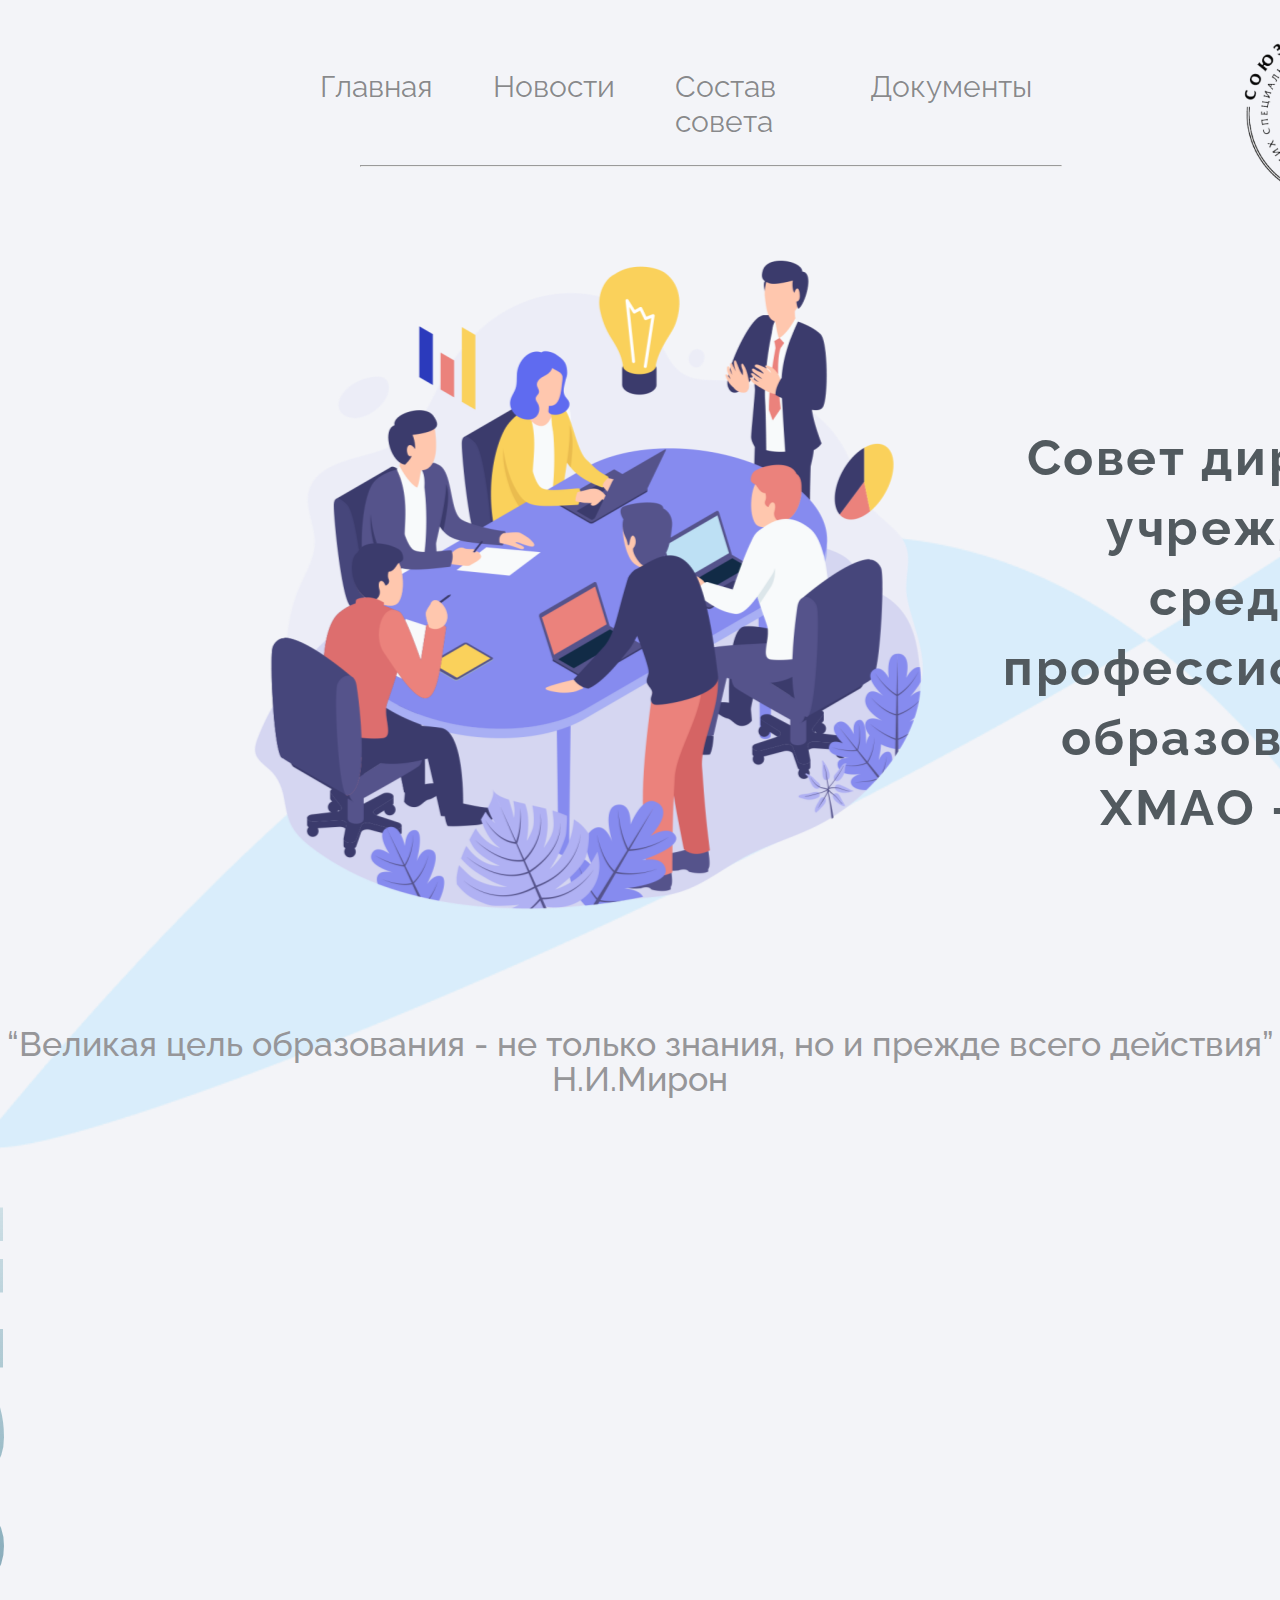
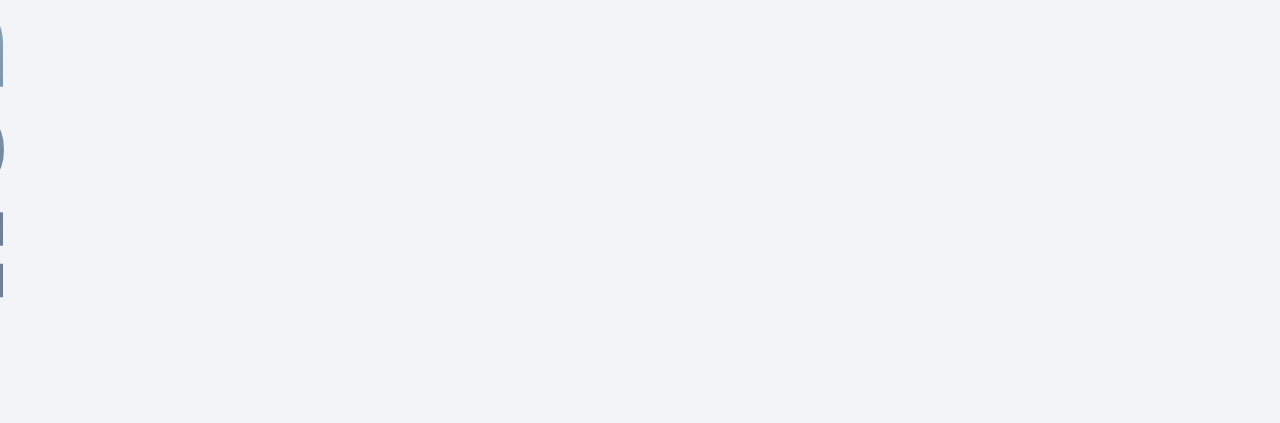
<file: main.html>
<!DOCTYPE html>
<html lang="en">

<head>
    <meta charset="UTF-8">
    <meta http-equiv="X-UA-Compatible" content="IE=edge">
    <meta name="viewport" content="width=device-width, initial-scale=1.0">
    <title>sovetHMAO</title>
    <link rel="stylesheet" href="css/style.css">
    <link rel="stylesheet" href="normalize.css-master/normalize.css">
    <link rel="preconnect" href="https://fonts.googleapis.com">
</head>

<body>
    <style>
        @import url('https://fonts.googleapis.com/css2?family=Cormorant:ital,wght@0,700;1,700&family=Jost:wght@400;500&family=Raleway:wght@100;400;700&display=swap');
        @import url('https://fonts.googleapis.com/css2?family=Cormorant:ital,wght@0,700;1,700&family=Jost:wght@400;500&family=Raleway:wght@100;400;700&family=Roboto+Slab:wght@300&display=swap');
    </style>

    <header>
        <div class="menu">
            <ul class="navbar">
                <li class="menu_item"><a class="menu_text" href="main.html">Главная</a></li>
                <li class="menu_item"><a class="menu_text" href="#news">Новости</a></li>
                <li class="menu_item"><a class="menu_text" href="council.html">Состав совета</a></li>
                <li class="menu_item"><a class="menu_text" href="docs.html">Документы</a></li>
            </ul>
            <hr>
        </div>
        <div class="logo"><img src="img/logo_souz_new-150x1502.png" alt="" width="200" height="182"></div>

    </header>
    
    <div class="draw"><img src="img/Ellipse.png" alt=""  height="2022"></div>
    <div class="ill"> <img class="ill_item" src="img/head_img.png" alt="">
        <h1 class="text_head">Совет директоров <br>учреждений среднего<br>профессионального<br>образования по<br>ХМАО - Югре</h1>
    </div>
    <p class="quote">“Великая цель образования - не только знания, но и прежде всего действия”<br>Н.И.Мирон</p>

    <div class="wrapper">
        <section class="news">
            <h1 class="news_main_text">НОВОСТИ</h1>
            <article id="news"></article>
            
        </section>

    </div>
</body>

</html>
</file>
<file: css/style.css>
body {
    background-color: #F3F4F8;
}

header {
    display: flex;
    /*margin-top: -20px;*/
}

.wrapper {
    max-width: 1170px;
    padding-left: 15px;
    padding-right: 15px;
    margin-left: auto;
    margin-right: auto;
}

.navbar {
    margin-top: 40px;
    margin-left: 250px;
    display: flex;
    list-style-type: none;

}

.menu_text {
    position: relative;
    font-family: "Raleway";
    font-size: 30px;
    color: #00000075;
    padding: 30px;
    display: flex;
    justify-content: space-between;
    text-decoration: none;
    transition: 0.5s ease;
}

.menu_text:hover {
    color: #183552;
    cursor: pointer;
}

hr {
    background-color: #C4C5C8;
    height: 3px;
    width: 700px;
    margin-left: 360px;
    margin-top: -20px;
}

.logo {
    margin-left: 170px;
    margin-top: 20px;
    position: relative;
}

.draw {
    margin-top: -210px;
}


.ill {
    display: flex;
    margin-top: -1850px;
    margin-left: 50px;
}

.ill_item {
    margin-left: 200px;
    margin-top: 79px;
}

.text_head {
    position: relative;
    line-height: 70px;
    font-family: "Raleway";
    font-size: 50px;
    text-align: center;
    margin-top: 100px;
    text-align: center;
    letter-spacing: 0.05em;
    left: 70px;
    top: 150px;
    color: #525A5F;
}

.quote {
    font-family: 'Raleway';
    font-weight: 500;
    font-size: 34px;
    line-height: 35px;
    align-items: center;
    text-align: center;
    color: #969699;
    margin-top: 100px;
}

.news_main_text {
    position: relative;
    top: 250px;
    right: 450px;
    font-family: 'Roboto+Slab';
    font-weight: 400;
    font-size: 128px;
    line-height: 158px;
    letter-spacing: 0.1em;
    background: linear-gradient(92deg, rgba(24, 47, 91, 0.6) 10.89%, rgba(44, 115, 137, 0.5) 53.22%, rgba(59, 167, 182, 0.1) 110.5%);
    -webkit-background-clip: text;
    -webkit-text-fill-color: transparent;
    background-clip: text;
    transform: rotate(-90.01deg);
}
.news{
    display: flex;
}
</file>
